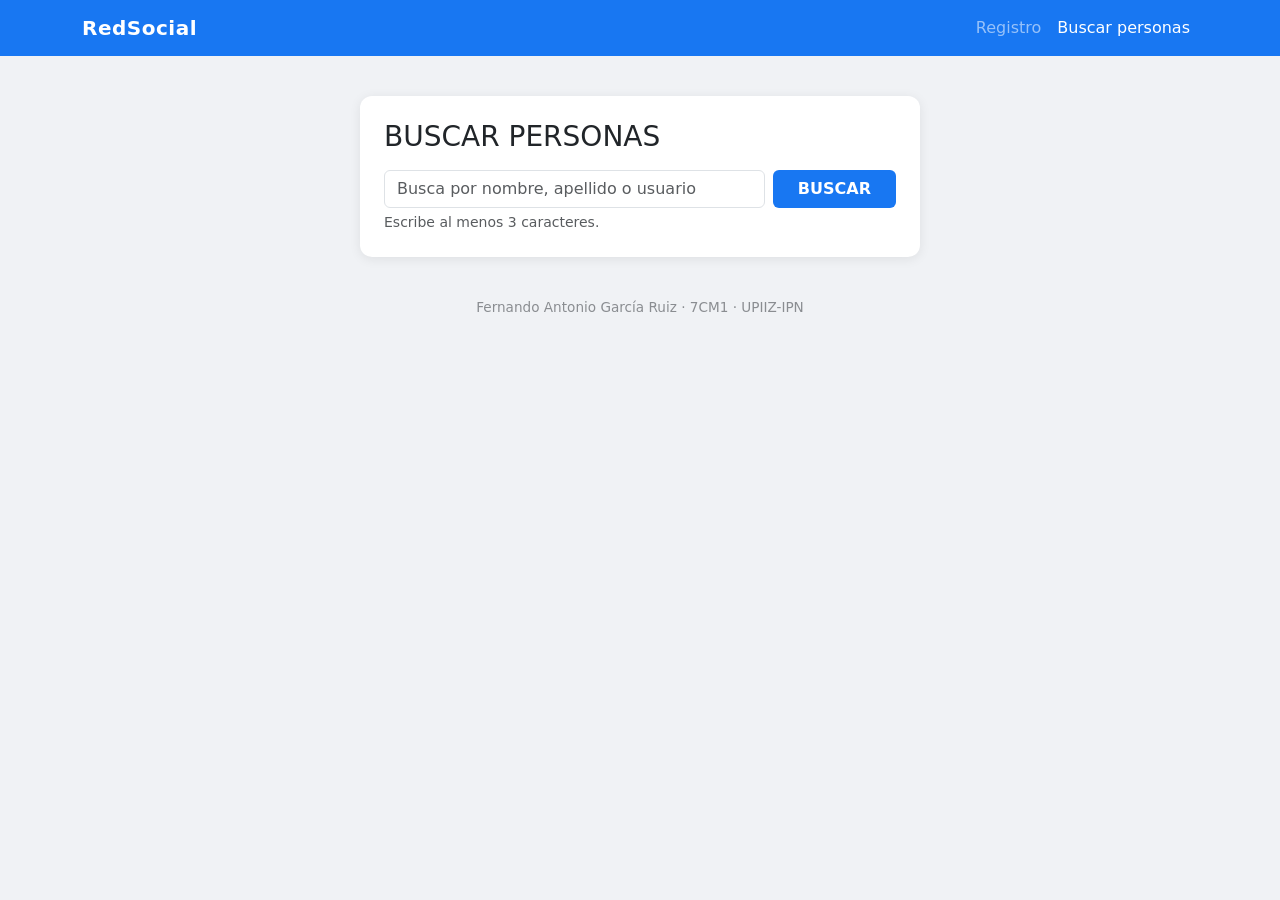
<file: busqueda.html>
<!DOCTYPE html>
<html lang="es">
<head>
    <meta charset="UTF-8">
    <meta name="viewport" content="width=device-width, initial-scale=1.0">
    <title>Buscar personas</title>
    <link href="https://cdn.jsdelivr.net/npm/bootstrap@5.3.3/dist/css/bootstrap.min.css" rel="stylesheet">
    <link href="css/estilos.css" rel="stylesheet">
</head>
<body>
    <nav class="navbar navbar-expand navbar-dark" style="background:#1877f2">
        <div class="container">
            <a class="navbar-brand" href="index.html">RedSocial</a>
            <div class="navbar-nav">
                <a class="nav-link" href="registro.html">Registro</a>
                <a class="nav-link active" href="busqueda.html">Buscar personas</a>
            </div>
        </div>
    </nav>
    <div class="card tarjeta p-4">
        <h3 class="mb-3">BUSCAR PERSONAS</h3>

        <form id="formBusqueda" class="d-flex gap-2" novalidate>
            <input type="search" id="texto" class="form-control" placeholder="Busca por nombre, apellido o usuario" autocomplete="off">
            <button type="submit" class="btn btn-azul px-4">BUSCAR</button>
        </form>
        <small id="ayuda" class="text-muted mt-1">Escribe al menos 3 caracteres.</small>

        <div id="alerta" class="alert alert-warning mt-3 d-none" role="alert"></div>

        <div id="contenedorResultados" class="mt-3 d-none">
            <h6 id="tituloResultados" class="text-muted">Resultados encontrados:</h6>
            <div id="resultados"></div>
        </div>
    </div>
    <footer class="text-center pb-3">Fernando Antonio García Ruiz · 7CM1 · UPIIZ-IPN</footer>

    <script src="js/config.js"></script>
    <script src="js/busqueda.js"></script>
</body>
</html>
</file>
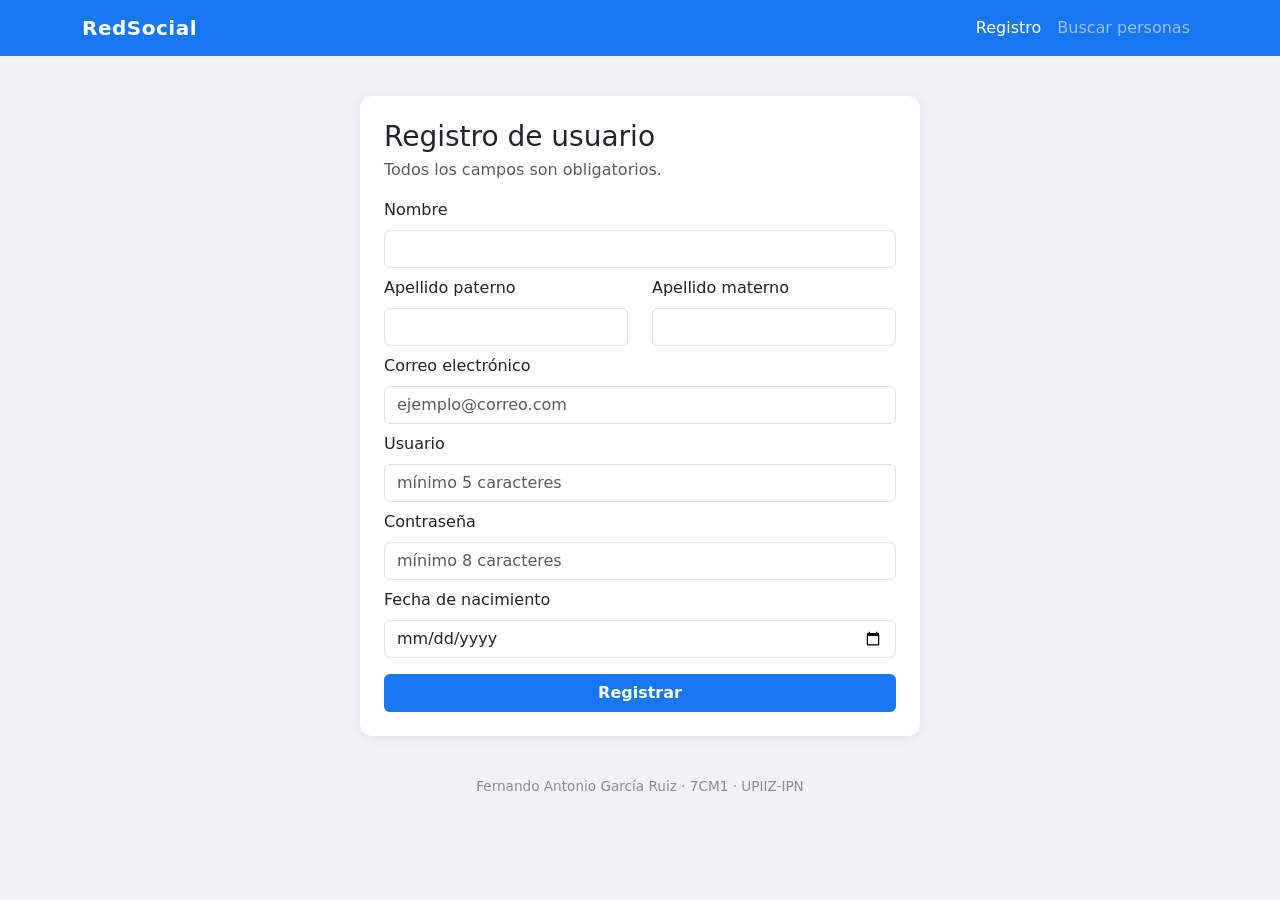
<file: registro.html>
<!DOCTYPE html>
<html lang="es">
<head>
    <meta charset="UTF-8">
    <meta name="viewport" content="width=device-width, initial-scale=1.0">
    <title>Registro de usuario</title>
    <link href="https://cdn.jsdelivr.net/npm/bootstrap@5.3.3/dist/css/bootstrap.min.css" rel="stylesheet">
    <link href="css/estilos.css" rel="stylesheet">
</head>
<body>
    <nav class="navbar navbar-expand navbar-dark" style="background:#1877f2">
        <div class="container">
            <a class="navbar-brand" href="index.html">RedSocial</a>
            <div class="navbar-nav">
                <a class="nav-link active" href="registro.html">Registro</a>
                <a class="nav-link" href="busqueda.html">Buscar personas</a>
            </div>
        </div>
    </nav>
    <div class="card tarjeta p-4">
        <h3 class="mb-1">Registro de usuario</h3>
        <p class="text-muted mb-3">Todos los campos son obligatorios.</p>

        <div id="alerta" class="alert d-none" role="alert"></div>

        <form id="formRegistro" novalidate>
            <div class="mb-2">
                <label for="nombre" class="form-label">Nombre</label>
                <input type="text" class="form-control" id="nombre" maxlength="50">
            </div>
            <div class="row">
                <div class="col-md-6 mb-2">
                    <label for="apellidoPaterno" class="form-label">Apellido paterno</label>
                    <input type="text" class="form-control" id="apellidoPaterno" maxlength="50">
                </div>
                <div class="col-md-6 mb-2">
                    <label for="apellidoMaterno" class="form-label">Apellido materno</label>
                    <input type="text" class="form-control" id="apellidoMaterno" maxlength="50">
                </div>
            </div>
            <div class="mb-2">
                <label for="correo" class="form-label">Correo electrónico</label>
                <input type="email" class="form-control" id="correo" maxlength="100" placeholder="ejemplo@correo.com">
            </div>
            <div class="mb-2">
                <label for="usuario" class="form-label">Usuario</label>
                <input type="text" class="form-control" id="usuario" maxlength="50" placeholder="mínimo 5 caracteres">
            </div>
            <div class="mb-2">
                <label for="password" class="form-label">Contraseña</label>
                <input type="password" class="form-control" id="password" maxlength="100" placeholder="mínimo 8 caracteres">
            </div>
            <div class="mb-3">
                <label for="fechaNacimiento" class="form-label">Fecha de nacimiento</label>
                <input type="date" class="form-control" id="fechaNacimiento">
            </div>
            <button type="submit" id="btnRegistrar" class="btn btn-azul w-100">Registrar</button>
        </form>
    </div>
    <footer class="text-center pb-3">Fernando Antonio García Ruiz · 7CM1 · UPIIZ-IPN</footer>

    <script src="js/config.js"></script>
    <script src="js/registro.js"></script>
</body>
</html>
</file>
<file: css/estilos.css>
:root {
    --azul: #1877f2;
    --fondo: #f0f2f5;
}
body {
    background: var(--fondo);
    min-height: 100vh;
}
.navbar-brand {
    font-weight: 700;
    letter-spacing: .5px;
}
.tarjeta {
    max-width: 560px;
    margin: 40px auto;
    border: none;
    border-radius: 12px;
    box-shadow: 0 2px 12px rgba(0, 0, 0, .08);
}
.btn-azul {
    background: var(--azul);
    color: #fff;
    font-weight: 600;
}
.btn-azul:hover {
    background: #166fe5;
    color: #fff;
}
.resultado {
    display: flex;
    align-items: center;
    gap: 12px;
    padding: 10px 12px;
    border-radius: 8px;
    transition: background .15s;
}
.resultado:hover {
    background: #f2f3f5;
}
.avatar {
    width: 44px;
    height: 44px;
    border-radius: 50%;
    background: var(--azul);
    color: #fff;
    display: flex;
    align-items: center;
    justify-content: center;
    font-weight: 700;
    flex-shrink: 0;
}
.resultado .arroba {
    color: #65676b;
    font-size: .9rem;
}
.resultado mark {
    padding: 0;
    background: #fff3b0;
}
footer {
    color: #8a8d91;
    font-size: .85rem;
}
</file>
